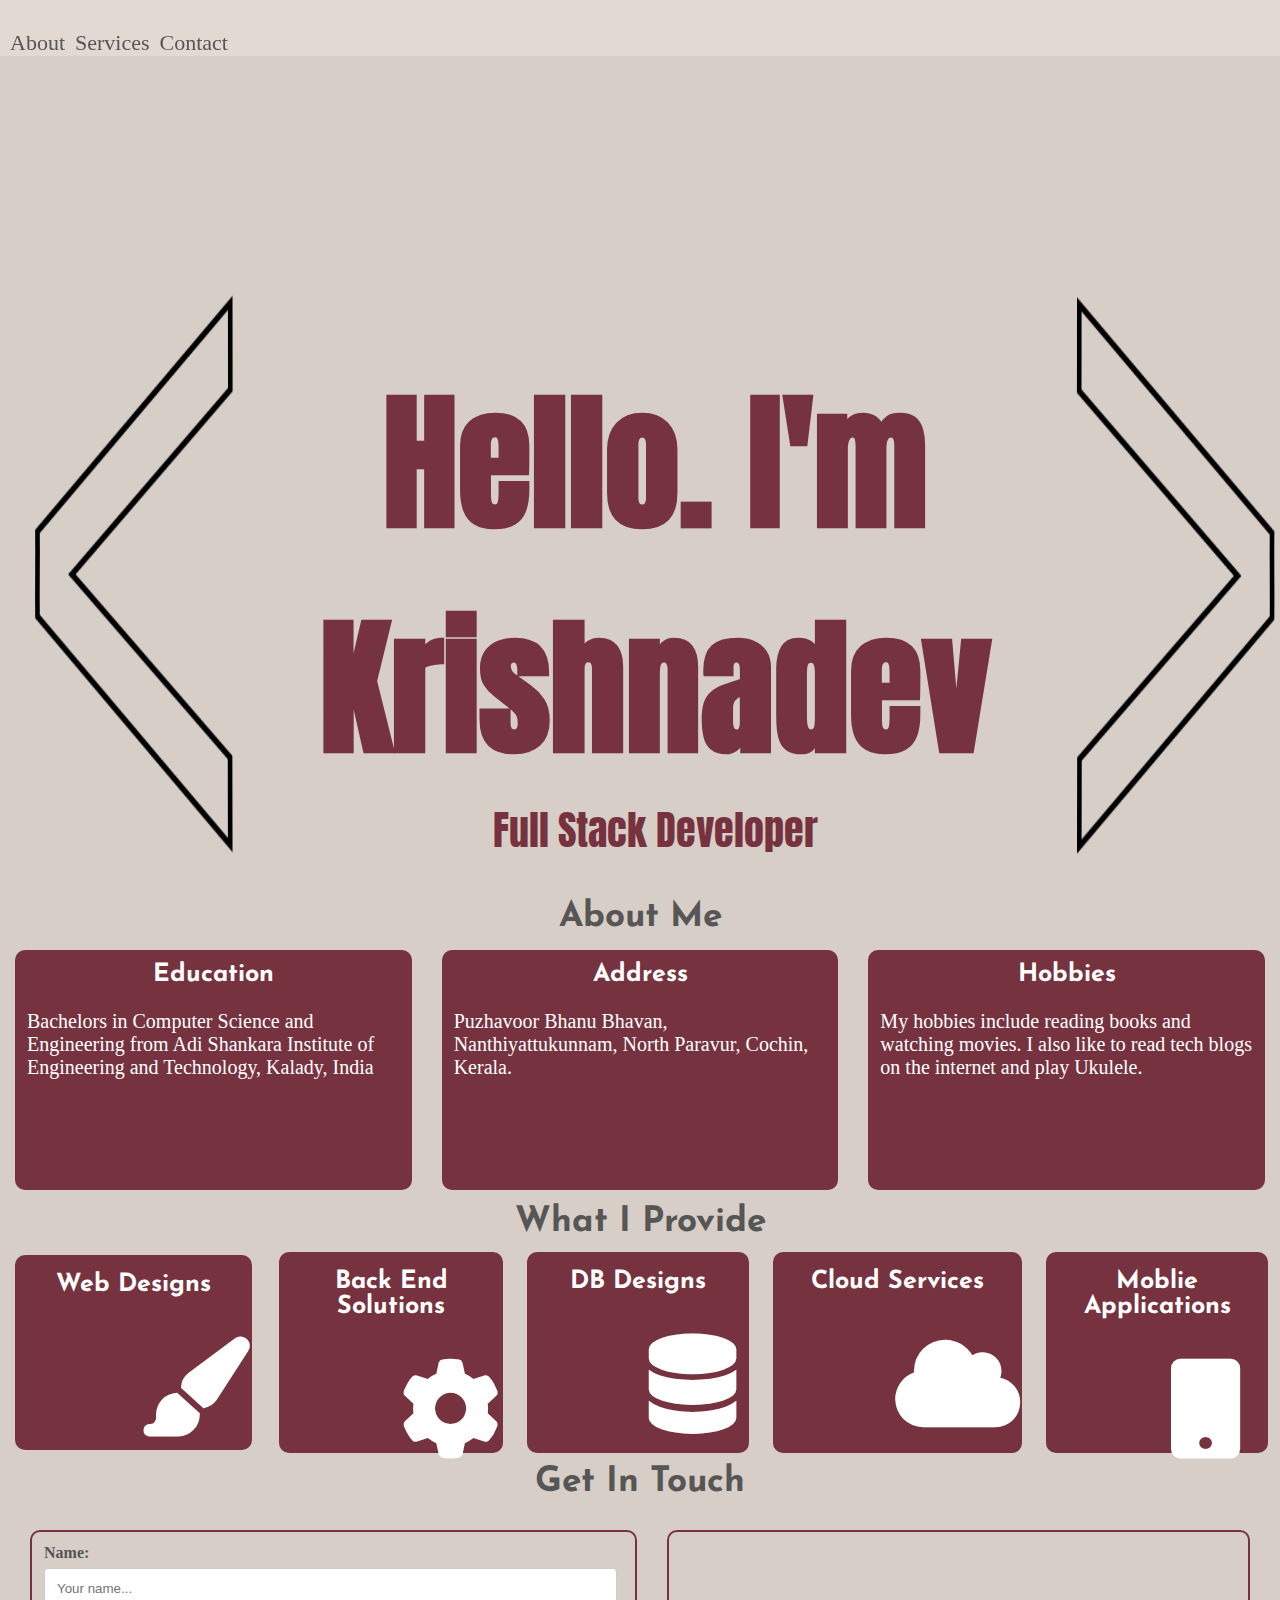
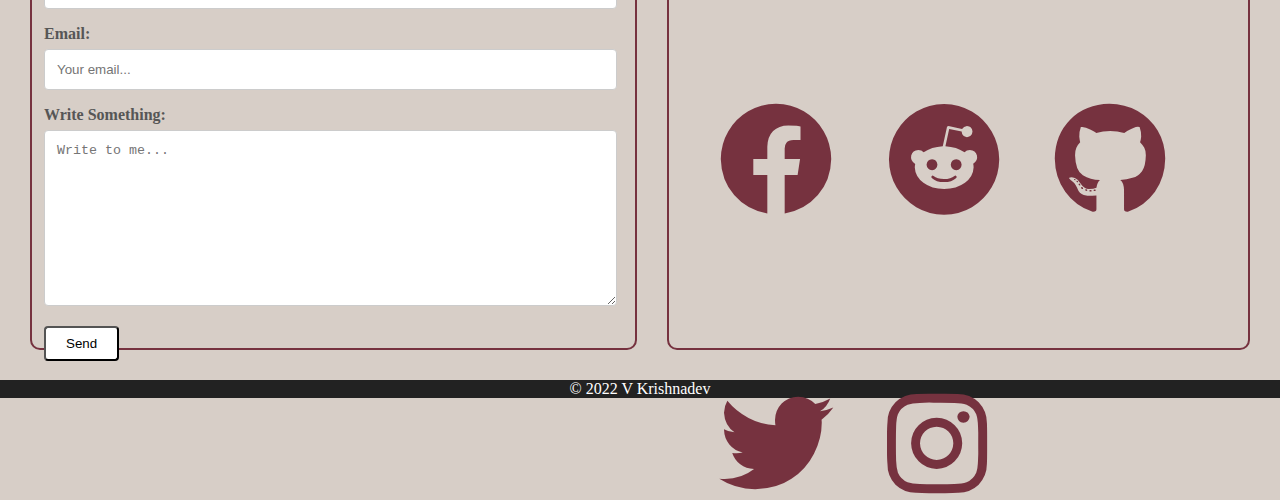
<file: index.html>
<!DOCTYPE html>
<html lang="en">

<head>
    <meta charset="UTF-8">
    <meta http-equiv="X-UA-Compatible" content="IE=edge">
    <meta name="viewport" content="width=device-width, initial-scale=1.0">
    <title>Krishnadev</title>
    <link rel="stylesheet" href="style.css">
    <link rel="stylesheet" href="https://cdnjs.cloudflare.com/ajax/libs/font-awesome/6.0.0/css/all.min.css">
</head>

<body>

    <div class="navigation">
        <div class="About"><a href="index.html#About">About</a></div>
        <div class="Services"><a href="index.html#Services">Services</a></div>
        <div class="Contact"><a href="index.html#Contact">Contact </a></div>
    </div>

    <div class="body-container">
        <div class="name">   
            <img src="img1.png" alt="">
            <div class="text">
                <h1>Hello. I'm Krishnadev</h1>
                <p>Full Stack Developer</p>
            </div>
            <img src="img2.png" alt="">
        </div>
       
    </div>
    <div class="About-heading" id="About">
        <h3>About Me</h3>
    </div>
    <div class="About-section">
        <div class="Education">
            <h4>Education</h4>
            <p><br>Bachelors in Computer Science and Engineering from Adi Shankara Institute of Engineering and
                Technology, Kalady, India</p>
        </div>
        <div class="Address">
            <h4>Address</h4>
            <p> <br>Puzhavoor Bhanu Bhavan, Nanthiyattukunnam, North Paravur, Cochin, Kerala.</p>
        </div>
        <div class="Hobbies">
            <h4>Hobbies</h4>
            <p> <br> My hobbies include reading books and watching movies. I also like to read tech blogs on the
                internet and play Ukulele.
            </p>
        </div>
    </div>
    <div class="Services-heading" id="Services">
        <h3>What I Provide</h3>
    </div>
    <div class="Services-section">
        <div class="Frontend ">
            <h4>Web Designs</h4>
            <i class="fa-solid fa-paintbrush"></i>
        </div>
        <div class="Backend">
            <h4>Back End Solutions</h4>
            <i class="fa-solid fa-gear"></i>
        </div>
        <div class="Database">
            <h4>DB Designs</h4>
            <i class="fa-solid fa-database"></i>
        </div>
        <div class="Cloud">
            <h4>Cloud Services</h4>
            <i class="fa-solid fa-cloud"></i>
        </div>
        <div class="Mobile">
            <h4>Moblie Applications</h4>
            <i class="fa-solid fa-mobile-button"></i>
        </div>
    </div>
    <div class="Contact-heading" id="Contact">
        <h3>Get In Touch</h3>
    </div>
    <div class="Contact-section">

        <div class="form-container">
            <form action="">
                <label for="">Name:</label>
                <input type="text" placeholder="Your name...">
                <label for="">Email:</label>
                <input type="email" name="" id="" placeholder="Your email...">
                <label for="">Write Something:</label>
                <textarea name="" id="" cols="80" rows="10" placeholder="Write to me..."></textarea>
                <input type="submit" value="Send">
            </form>
        </div>
        <div class="Socials">
            <div class="Socials-icons">
                <i class="fa-brands fa-facebook"></i>
                <i class="fa-brands fa-reddit"></i>
                <i class="fa-brands fa-github"></i>
                <i class="fa-brands fa-twitter"></i>
                <i class="fa-brands fa-instagram"></i>  
            </div>
        </div>
    </div>
    <footer class="footer">
        <p> © 2022 V Krishnadev </p>
    </footer>

</body>

</html>
</file>
<file: style.css>
@import url('https://fonts.googleapis.com/css2?family=Anton&family=Josefin+Sans&family=Playfair+Display&family=Silkscreen&display=swap');

html {
  scroll-behavior: smooth;
}

body {
  background-color: #D7CEC7;
}

* {
  margin: 0%;
  padding: 0%;
}

.text {
  text-align: center;
}

.text p {
  font-size: 40px;
}

h1 {
  padding-top: 60px;
  font-size: 150px;
}

.navigation {
  padding-top: 30px;
  padding-right: 55px;
  display: flex;
  float: right;
  font-size: 22px;
  position: fixed;
  background-color: #f8f2ed4f;
  width: 100%;
  position: fixed;
}

.Services {
  margin-left: 10px;

}

.About {
  margin-left: 10px;
}

.Contact {
  margin-left: 10px;
}

.navigation a {
  text-decoration: none;
  color: #565656;
}

a:hover {
  color: #76323f;
}

.body-container {
  height: 100vh;

}

.name {
  font-family: 'Anton', sans-serif;
  font-size: 5rem;
  color: #76323F;
  padding-top: 290px;
  padding-left: 30px;
  display: flex;
  justify-content: space-around;

}

.sub-text {
  font-family: 'Josefin Sans', sans-serif;
  color: #565656;
  font-size: 45px;
  float: left;
  padding-left: 30px;
}

.About-heading {
  text-align: center;
  font-size: large;
  font-family: 'Josefin Sans', sans-serif;
  color: #565656;
  background-color: #d7cec7;
  font-size: 30px;
}

.About-section {
  background-color: #d7cec7;
  display: flex;
  height: 30vh;
}

.Education {
  width: 33%;
  font-size: 20px;
  border: 2px solid;
  border-radius: 10px;
  border-color: #76323f;
  background-color: #76323F;
  color: white;
  margin: 15px;
  padding: 10px;
}

.Address {
  width: 33%;
  font-size: 20px;
  border: 2px solid;
  border-radius: 10px;
  border-color: #76323f;
  margin: 15px;
  background-color: #76323F;
  color: white;
  padding: 10px;
}

.Hobbies {
  width: 33%;
  font-size: 20px;
  border: 2px solid;
  border-radius: 10px;
  border-color: #76323f;
  margin: 15px;
  background-color: #76323F;
  color: white;
  padding: 10px;
}

h4 {
  text-align: center;
  font-family: 'Josefin Sans', sans-serif;
  font-size: 25px;
}

.Services-section {
  height: 25vh;
  background-color: #d7cec7;
  display: flex;
}

.Services-heading {
  background-color: #d7cec7;
  text-align: center;
  font-size: large;
  font-family: 'Josefin Sans', sans-serif;
  color: #565656;
  font-size: 30px;
  /* border: 1px solid; */
  /* border-color: #05f5f5; */

}

.Frontend {
  padding-top: 15px;
  width: 20%;
  border: 2px solid;
  border-radius: 10px;
  border-color: #76323f;
  background-color: #76323F;
  color: white;
  margin: 15px;
}

.Backend {
  padding-top: 15px;
  width: 20%;
  border: 2px solid;
  border-radius: 10px;
  border-color: #76323f;
  margin: 12px;
  background-color: #76323F;
  color: white;
}

.Database {
  padding-top: 15px;
  width: 20%;
  border: 2px solid;
  border-radius: 10px;
  border-color: #76323f;
  margin: 12px;
  background-color: #76323F;
  color: white;
}

.Cloud {
  padding-top: 15px;
  width: 20%;
  border: 2px solid;
  border-radius: 10px;
  border-color: #76323f;
  margin: 12px;
  background-color: #76323F;
  color: white;
}

.Mobile {
  padding-top: 15px;
  width: 20%;
  border: 2px solid;
  border-radius: 10px;
  margin: 12px;
  border-color: #76323f;
  background-color: #76323F;
  color: white; 
}

.Frontend:hover {
  background-color: #76323f;
  color:rgb(249, 233, 211)
}

.Backend:hover {
  background-color: #76323f;
  color:rgb(249, 233, 211)
}

.Database:hover {
  background-color: #76323f;
  color:rgb(249, 233, 211)
}

.Mobile:hover {
  background-color: #76323f;
  color:rgb(249, 233, 211)
}

.Cloud:hover {
  background-color: #76323f;
  color:rgb(249, 233, 211)
}

.Services-section i {
  padding-top: 40px;
  padding-left: 120px;
  font-size: 100px;
}

.Contact-heading {
  text-align: center;
  font-size: large;
  font-family: 'Josefin Sans', sans-serif;
  color: #565656;
  background-color: #d7cec7;
  font-size: 30px;
}

.Contact-section {
  background-color: #d7cec7;
  height: 50vh;
  margin: 15px;
  display: flex;
}

.Socials {

  width: 50%;
  border: 2px solid;
  border-radius: 10px;
  border-color: #76323f;
  color: white;
  margin: 15px;
}

.form-container {

  width: 50%;
  border: 2px solid;
  border-radius: 10px;
  border-color: #76323f;
  color: #565656;
  font-weight: bold;
  margin: 15px;
  padding: 12px;
}

input[type=text],
textarea {
  width: 99%;
  padding: 12px;
  border: 1px solid #ccc;
  border-radius: 4px;
  box-sizing: border-box;
  margin-top: 6px;
  margin-bottom: 16px;
}

input[type=email] {
  width: 99%;
  padding: 12px;
  border: 1px solid #ccc;
  border-radius: 4px;
  box-sizing: border-box;
  margin-top: 6px;
  margin-bottom: 16px;
}

input[type=submit] {
  background-color: white;
  color: black;
  padding: 8px 20px;
  border-radius: 4px;
  cursor: pointer;
}

input[type=submit]:hover {
  background-color: #18cdcc;
}

.footer {
  text-align: center;
  background-color: #222222;
  color: white;
}

.Socials-icons i {
  color: #76323F;
  padding-top: 170px;
  padding-left: 50px;
  font-size: 114px;
}

.Socials-icons i:hover {
  color: aliceblue;
}
</file>
